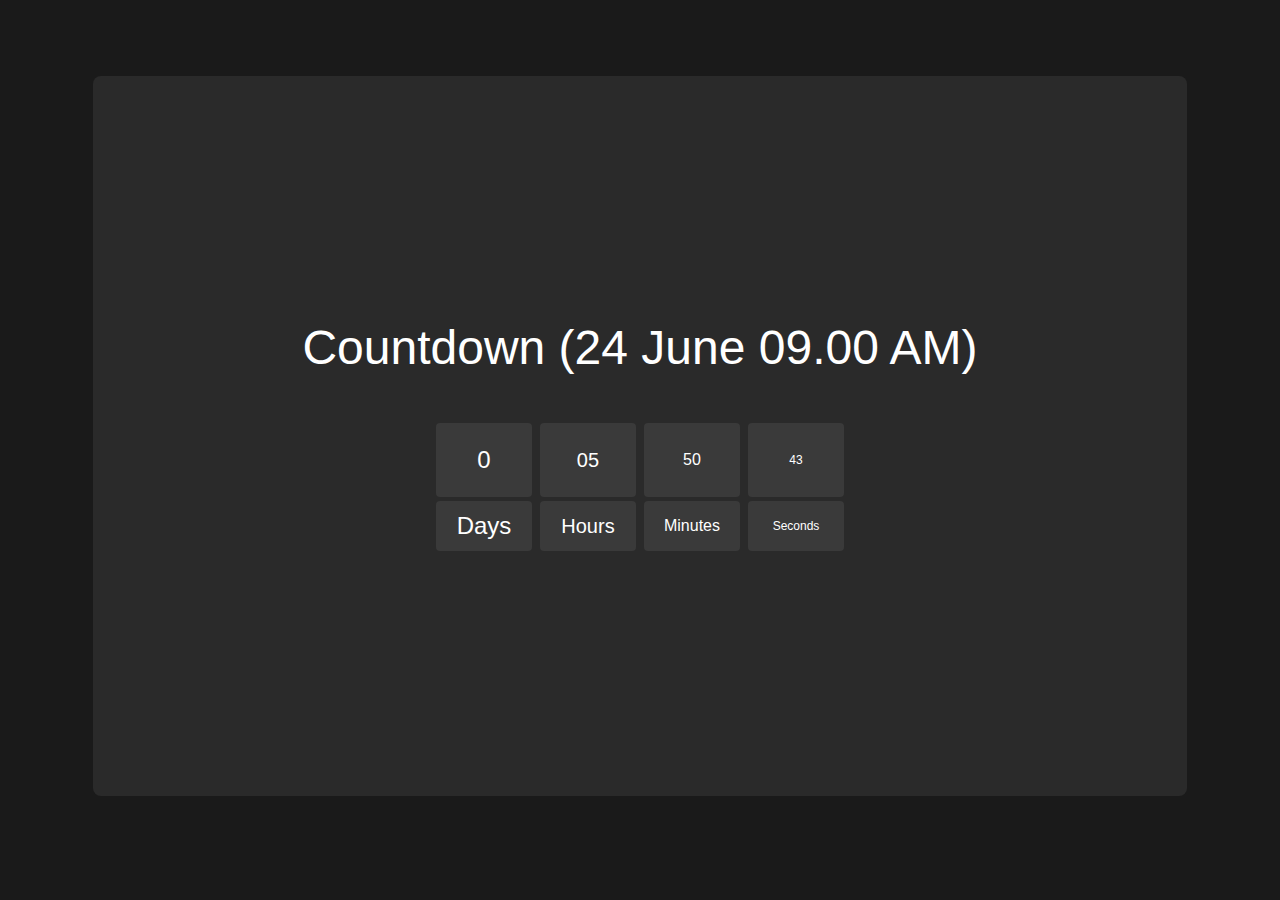
<file: countdown-JSProject/index.html>
<!DOCTYPE html>
<html lang="en">
<head>
    <meta charset="UTF-8">
    <meta http-equiv="X-UA-Compatible" content="IE=edge">
    <meta name="viewport" content="width=device-width, initial-scale=1.0">
    <title>Countdown - JSProject</title>
    <!-- Style -->
    <link rel="stylesheet" href="./style.css">
</head>
<body>
    <div class="container">
        <div class="title">Countdown (24 June 09.00 AM)</div>
        <div class="countdown">
            <div class="days count-box">
                <div class="day-count count">0</div>
                <div class="day-text text">Days</div>
            </div>

            <div class="hours count-box">
                <div class="hour-count count">05</div>
                <div class="hour-text text">Hours</div>
            </div>

            <div class="minutes count-box">
                <div class="minute-count count">50</div>
                <div class="minute-text text">Minutes</div>
            </div>

            <div class="seconds count-box">
                <div class="second-count count">43</div>
                <div class="second-text text">Seconds</div>
            </div>

        </div>
    </div>
<!-- JavaScript -->
<script src="./script.js"></script>
</body>
</html>
</file>
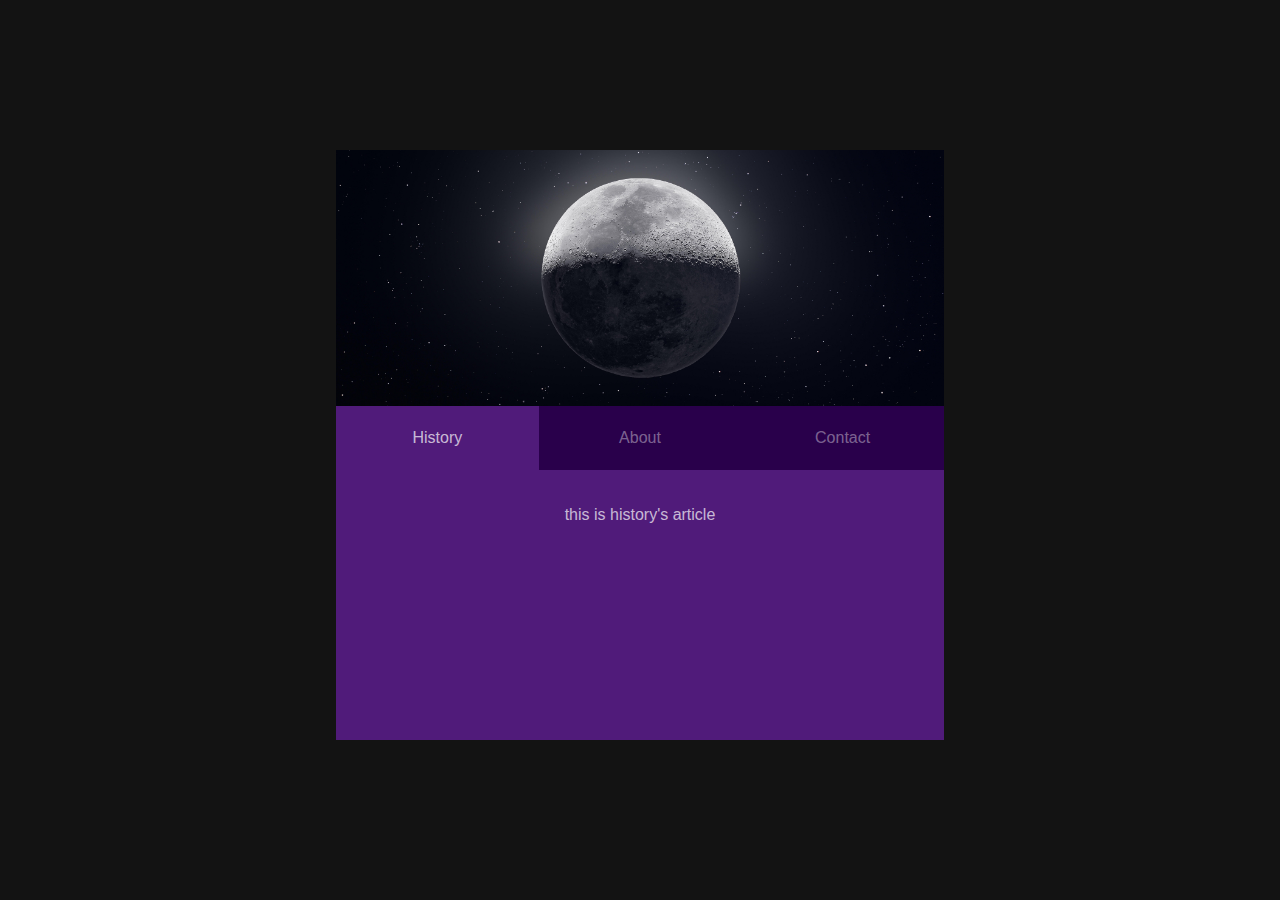
<file: tabs-JSProject/index.html>
<!DOCTYPE html>
<html lang="en">
<head>
    <meta charset="UTF-8">
    <meta http-equiv="X-UA-Compatible" content="IE=edge">
    <meta name="viewport" content="width=device-width, initial-scale=1.0">
    <title>Tabs</title>
    <link rel="stylesheet" href="./style.css" />
</head>
<body>
    <div class="container">
        <div class="img-div">
        </div>
        <div class="btns">
        </div>

        <div class="article">
        </div>
        
    </div>

<script src="./script.js"></script>
</body>
</html>
</file>
<file: countdown-JSProject/style.css>
body {
  width: 95%;
  min-height: 95vh;
  margin-left: 2.5%;

  background-color: #1a1a1a;

  display: flex;
  justify-content: center;
  align-items: center;

  color: #fff;

  font-family: -apple-system, BlinkMacSystemFont, "Segoe UI", Roboto, Oxygen,
    Ubuntu, Cantarell, "Open Sans", "Helvetica Neue", sans-serif;

  font-size: 24px;
}

.container {
  width: 90%;
  min-height: 80vh;

  display: flex;
  flex-direction: column;
  justify-content: center;
  align-items: center;

  background-color: #2a2a2a;
  border-radius: 8px;
}

.title {
  font-size: 48px;
  margin-bottom: 48px;
}

.countdown {
  display: flex;
  flex-direction: row;
}

.count-box {
  width: 96px;
  height: 128px;

  display: flex;
  flex-direction: column;
  justify-content: center;
  align-items: center;

  margin: 0px 4px 0px 4px;
}

.count,
.text {
  width: 96px;
  height: 64px;

  background-color: #3a3a3a;

  display: flex;
  justify-content: center;
  align-items: center;

  border-radius: 4px;
}

.count {
  margin-bottom: 4px;
  height: 96px;
}

.text {
  font-size: 20px;
}

.days * {
  font-size: 24px;
}

.hours * {
  font-size: 20px;
}

.minutes * {
  font-size: 16px;
}

.seconds * {
  font-size: 12px;
}
</file>
<file: tabs-JSProject/style.css>
:root {
  --darkPurple: rgb(41, 0, 75);
  --darkPurpleHover: rgb(61, 9, 104);
  --purple: rgb(80, 27, 122);
}

body {
  width: 95%;
  margin-left: 2.5%;
  min-height: 90vh;

  background-color: #131313;

  display: flex;
  justify-content: center;
  align-items: center;

  font-family: -apple-system, BlinkMacSystemFont, "Segoe UI", Roboto, Oxygen,
    Ubuntu, Cantarell, "Open Sans", "Helvetica Neue", sans-serif;
}

.container {
  width: 50%;
  min-height: 97vh;

  display: flex;
  flex-direction: column;
  justify-content: center;
  align-items: center;
}

.img-div {
  width: 100%;
  height: 256px;
  margin-bottom: 0;

  background-image: url("./moon.jpg");
  background-size: cover;
  background-position: center;
}

.btns {
  width: 100%;
  height: 64px;

  display: flex;
  margin-top: 0;
}

.btn {
  width: 33.333%;

  display: flex;
  justify-content: center;
  align-items: center;

  background-color: rgb(41, 0, 75);
  color: rgba(255, 255, 255, 0.4);

  transition: 250ms;
}

.btn:hover {
  background-color: rgb(61, 9, 104);
  color: rgba(255, 255, 255, 0.7);
}

.active {
  background-color: rgb(80, 27, 122);
  color: rgba(255, 255, 255, 0.7);
}

.active:hover {
  background-color: rgb(80, 27, 122);
}

.article {
  width: 100%;
  min-height: 30vh;
  background-color: rgb(80, 27, 122);
  color: rgba(255, 255, 255, 0.7);
  text-align: center;
}

.article-text {
  margin-top: 36px;
}
</file>
